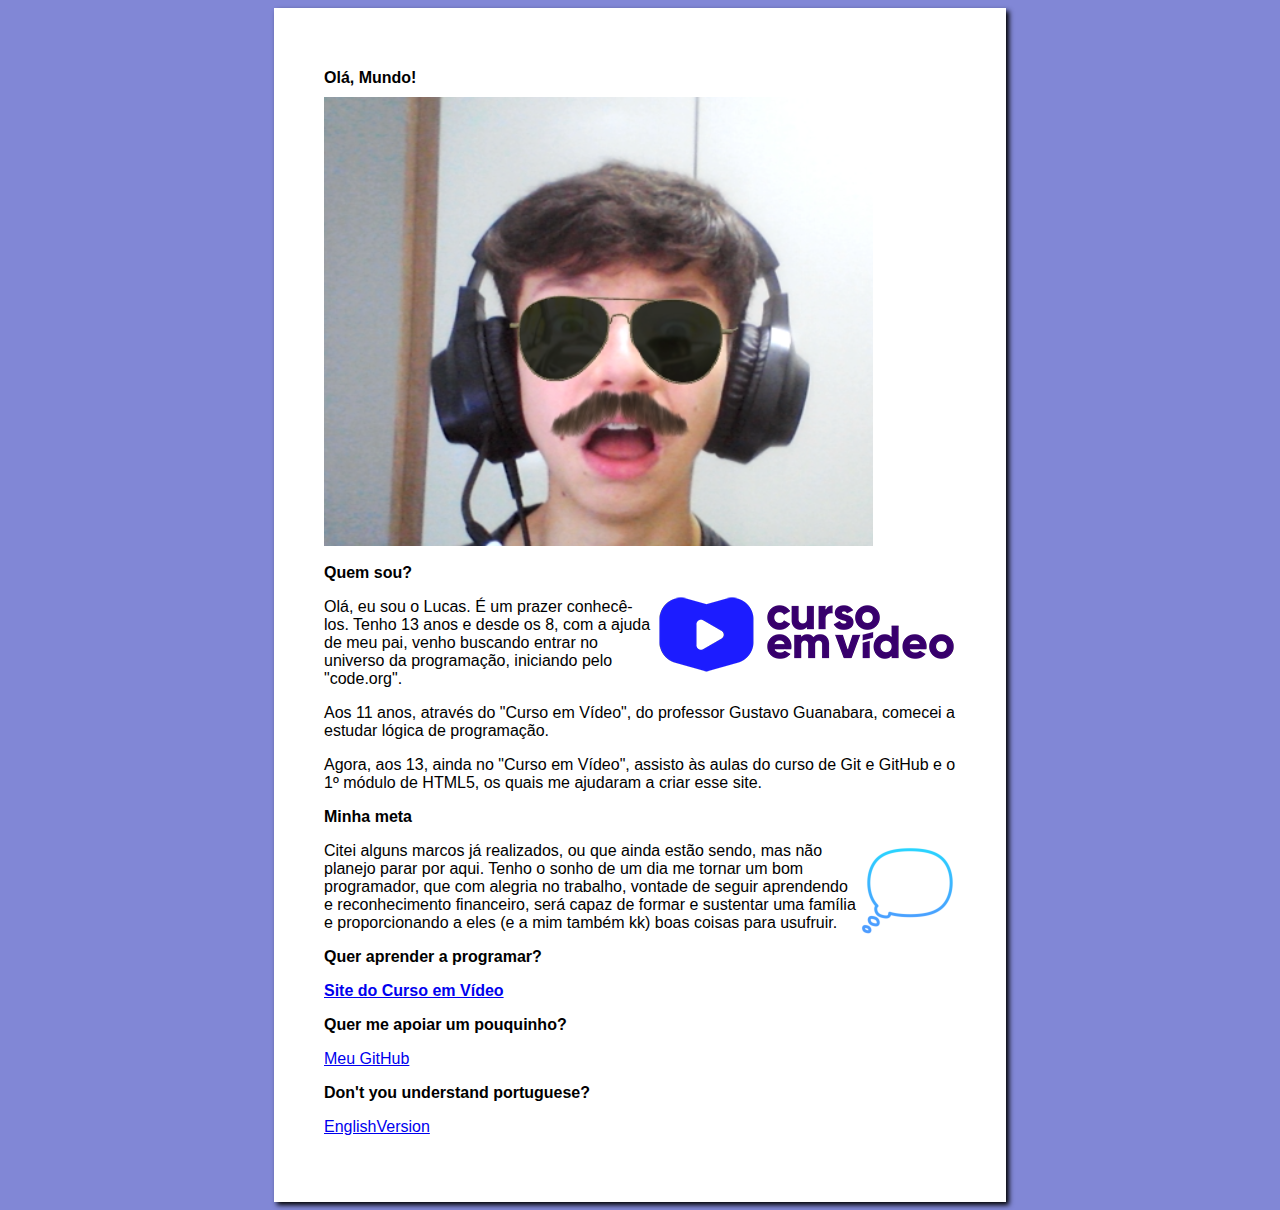
<file: index.html>
<!DOCTYPE html>
<html lang="pt-br">
<head>
    <meta charset="UTF-8">
    <meta name="viewport" content="width=device-width, initial-scale=1.0">
    <link rel="stylesheet" href="./styles/styles.css">
    <link rel="shortcut icon" href="./assets/favicon (1).ico" type="image/x-icon">
    <title>Sobre Mim</title>

</head>
<body>
   <main>
    <header>
        <h1>Olá, Mundo!</h1>
        <img id="my-img" src="./assets/FotoLinda.png" alt="imagem do logo do curso em vídeo">
    </header>
    <article>
        <h2>Quem sou?</h2>
        <img class="lado" src="./assets/curso-em-video-cor.png" alt="imagem do logo do curso de HTML5 com CSS3">
        <p>Olá, eu sou o Lucas. É um prazer conhecê-los. Tenho 13 anos e desde os 8, com a ajuda de meu pai, venho buscando entrar no universo da programação, iniciando pelo "code.org".</p>
        <p>Aos 11 anos, através do "Curso em Vídeo", do professor Gustavo Guanabara, comecei a estudar lógica de programação.</p>
        <p>Agora, aos 13, ainda no "Curso em Vídeo", assisto às aulas do curso de Git e GitHub e o 1º módulo de HTML5, os quais me ajudaram a criar esse site.</p>
    </article>
    <article>
        <h2>Minha meta</h2>
        <img class="lado" src="./assets/SonhoMenor.png" alt="imagem do logo do curso de JavaScript">
        <p>Citei alguns marcos já realizados, ou que ainda estão sendo, mas não planejo parar por aqui. Tenho o sonho de um dia me tornar um bom programador, que com alegria no trabalho, vontade de seguir aprendendo e reconhecimento financeiro, será capaz de formar e sustentar uma família e proporcionando a eles (e a mim também kk) boas coisas para usufruir.</p>
        <h2>Quer aprender a programar?<h2><a href="https://www.cursoemvideo.com" target="_blank">
            <p>Site do Curso em Vídeo</p>
        </a>
        <h2>
        Quer me apoiar um pouquinho?
        </h2>
        <a href="https://github.com/LucasFajardo-Tech" target="_blank"><p>Meu GitHub</p></a>
        <h2>Don't you understand portuguese?</h2>
        <a href="./englishIndex.html" target="_blank"><p>EnglishVersion</p></a>

    </article>
   </main> 
</body>
</html>
</file>
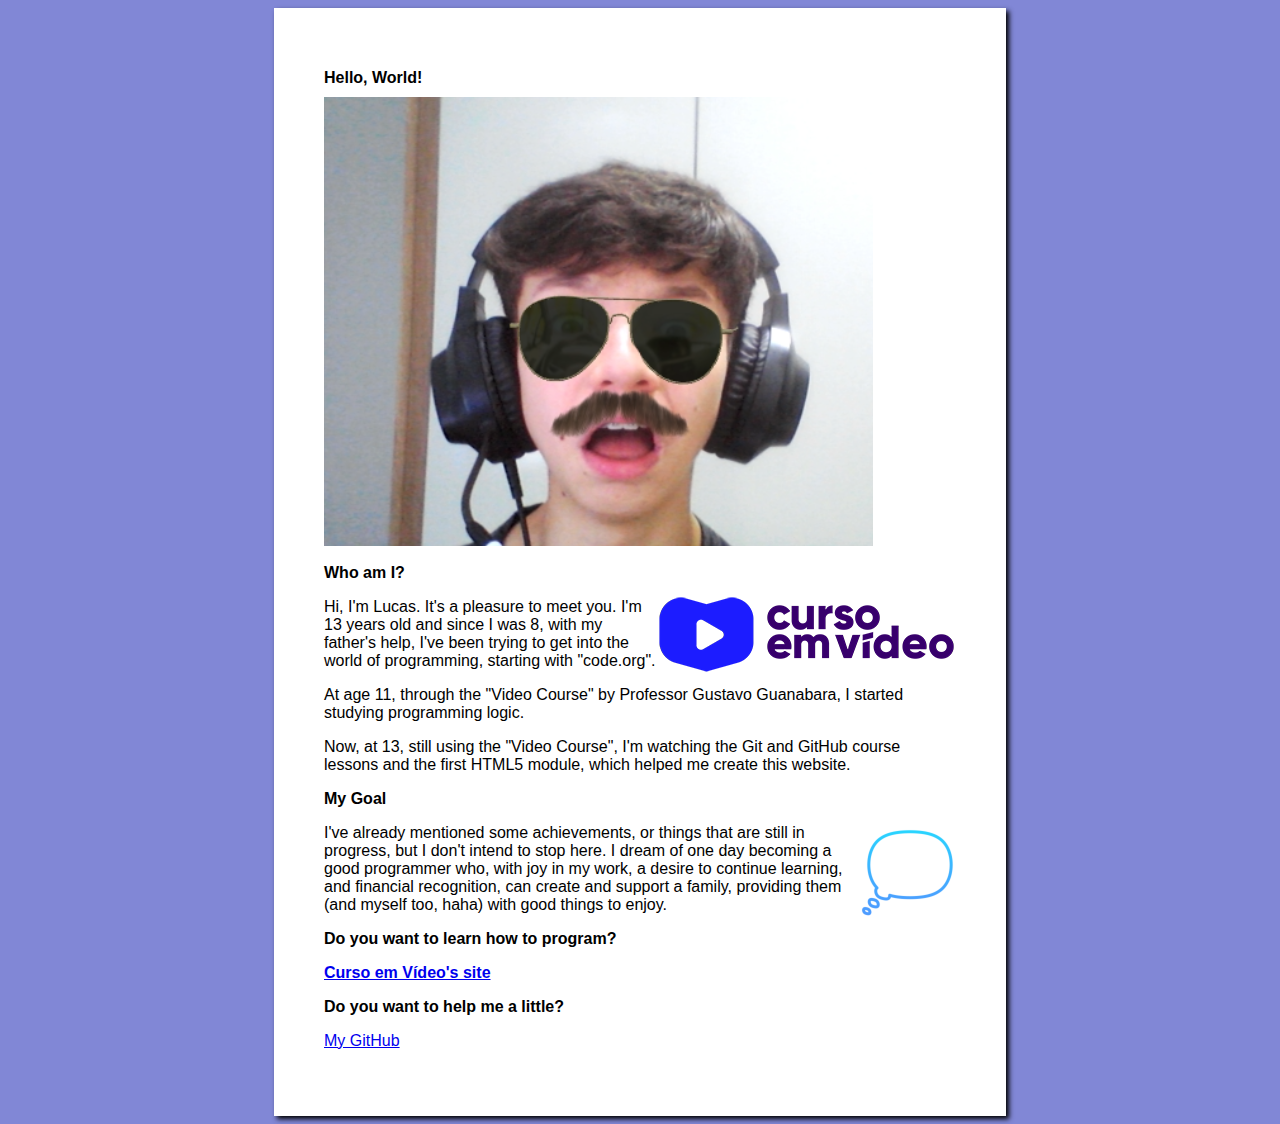
<file: englishIndex.html>
<!DOCTYPE html>
<html lang="pt-br">
<head>
    <meta charset="UTF-8">
    <meta name="viewport" content="width=device-width, initial-scale=1.0">
    <link rel="stylesheet" href="./styles/styles.css">
    <link rel="shortcut icon" href="./assets/favicon (1).ico" type="image/x-icon">
    <title>About me</title>

</head>
<body>
   <main>
    <header>
        <h1>Hello, World!</h1>
        <img id="my-img" src="./assets/FotoLinda.png" alt="imagem do logo do curso em vídeo">
    </header>
    <article>
        <h2>Who am I?</h2>
        <img class="lado" src="./assets/curso-em-video-cor.png" alt="imagem do logo do curso de HTML5 com CSS3">
        <p>Hi, I'm Lucas. It's a pleasure to meet you. I'm 13 years old and since I was 8, with my father's help, I've been trying to get into the world of programming, starting with "code.org".</p>
        <p>At age 11, through the "Video Course" by Professor Gustavo Guanabara, I started studying programming logic.</p>
        <p>Now, at 13, still using the "Video Course", I'm watching the Git and GitHub course lessons and the first HTML5 module, which helped me create this website.</p>
    </article>
    <article>
        <h2>My Goal</h2>
        <img class="lado" src="./assets/SonhoMenor.png" alt="imagem do logo do curso de JavaScript">
        <p>I've already mentioned some achievements, or things that are still in progress, but I don't intend to stop here. I dream of one day becoming a good programmer who, with joy in my work, a desire to continue learning, and financial recognition, can create and support a family, providing them (and myself too, haha) with good things to enjoy.</p>
        <h2>Do you want to learn how to program?<h2><a href="https://www.cursoemvideo.com" target="_blank">
            <p>Curso em Vídeo's site</p>
        </a>
        <h2>
        Do you want to help me a little?
        </h2>
        <a href="https://github.com/LucasFajardo-Tech" target="_blank"><p>My GitHub</p></a>
    </article>
   </main> 
</body>
</html>
</file>
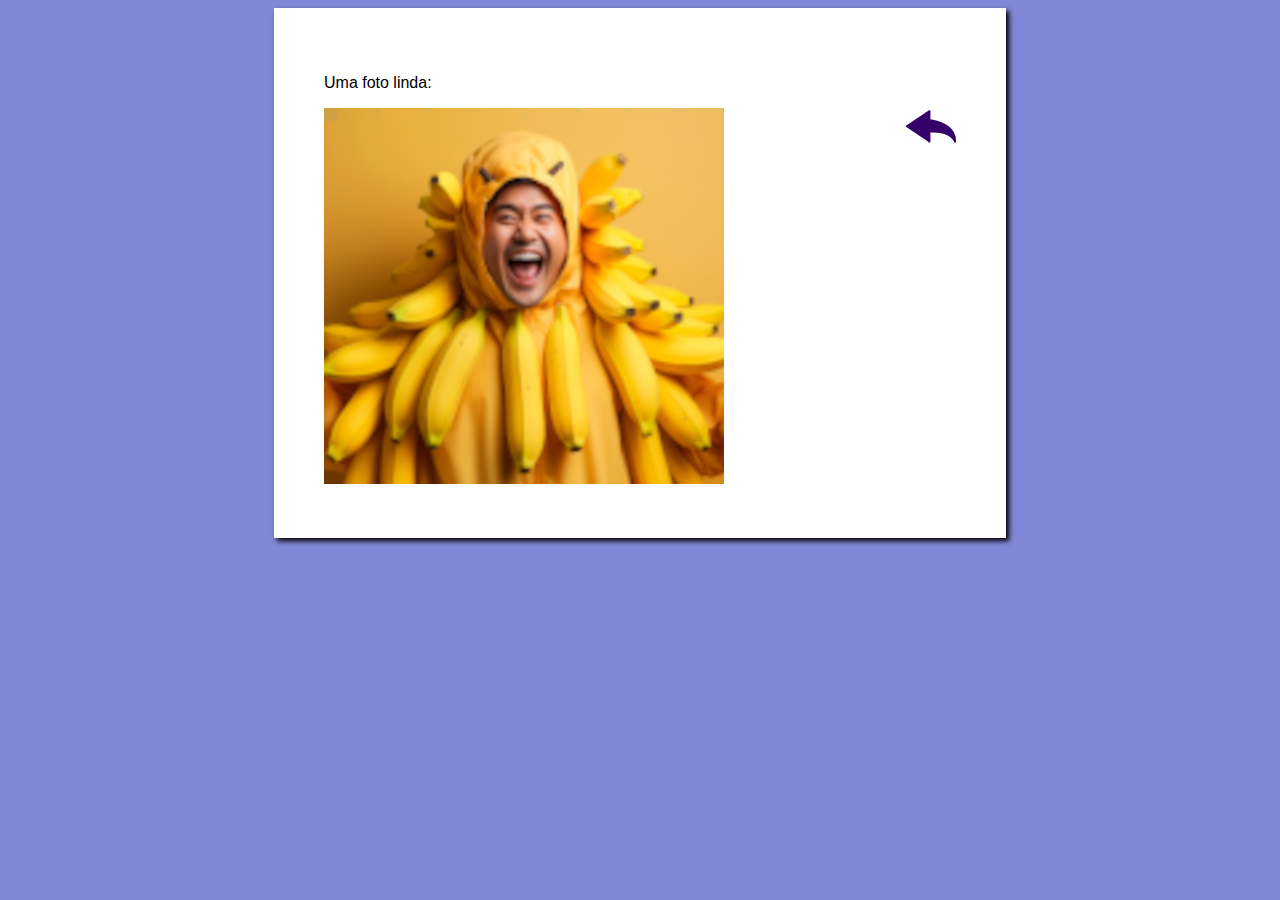
<file: src/site.html>
<!DOCTYPE html>
<html lang="en">
<head>
    <link rel="stylesheet" href="../styles/styles.css">
    <meta charset="UTF-8">
    <meta name="viewport" content="width=device-width, initial-scale=1.0">
    <title>Document</title>
</head>
<body>
    <main>
    <p>Uma foto linda:</p>
    <img src="/assets/homem-alegre-divertir-se.png" alt="">
    <a href="../index.html"><img class="lado" src="../assets/btn-back.png" alt="Voltar"></a>
    </main>
</body>
</html>
</file>
<file: styles/styles.css>
* {
    font-family: Arial, Helvetica, sans-serif;
    font-size: 16px;

}

body {
    background-color: #8187d6;
}

main {
    background-color: rgb(255, 255, 255);
    width: 50%;
    margin: auto;
    padding: 50px;
    box-shadow: 3px 3px 5px black;
}
img.lado {
    float: right;
}
</file>
